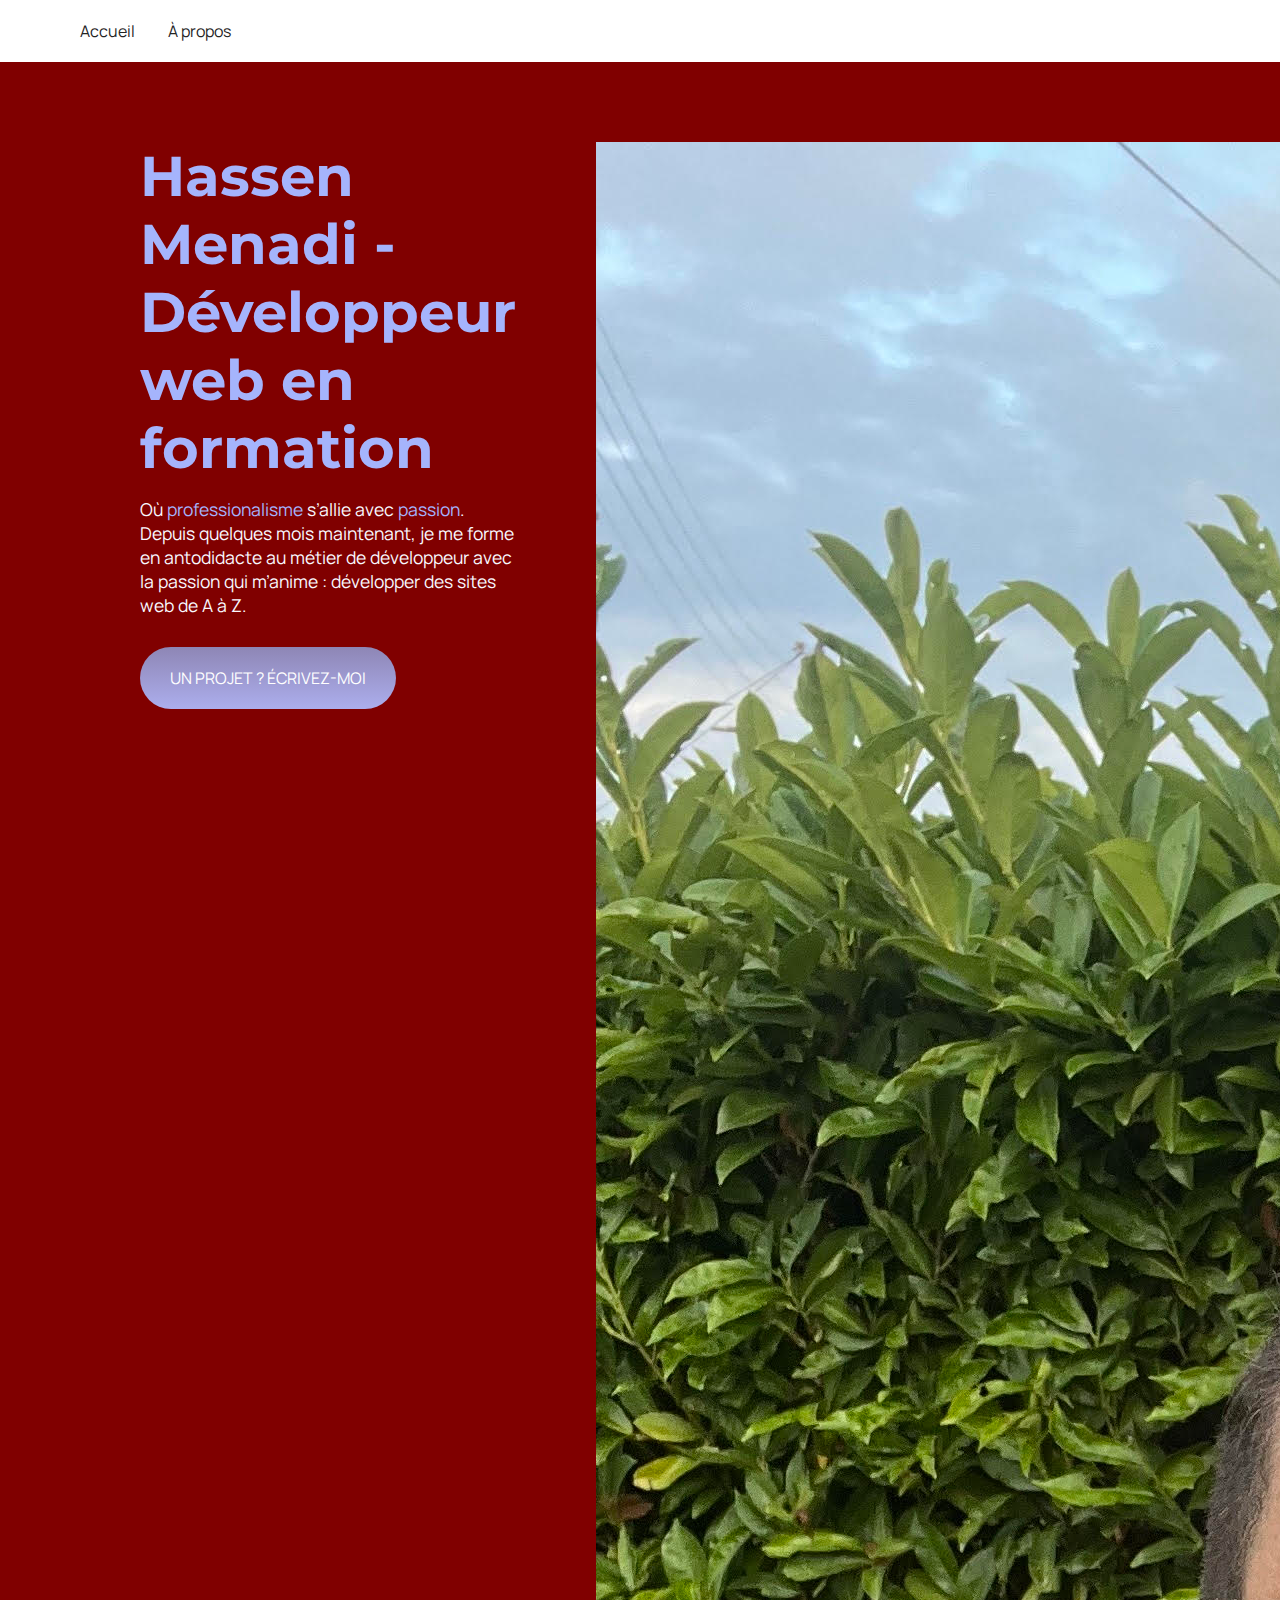
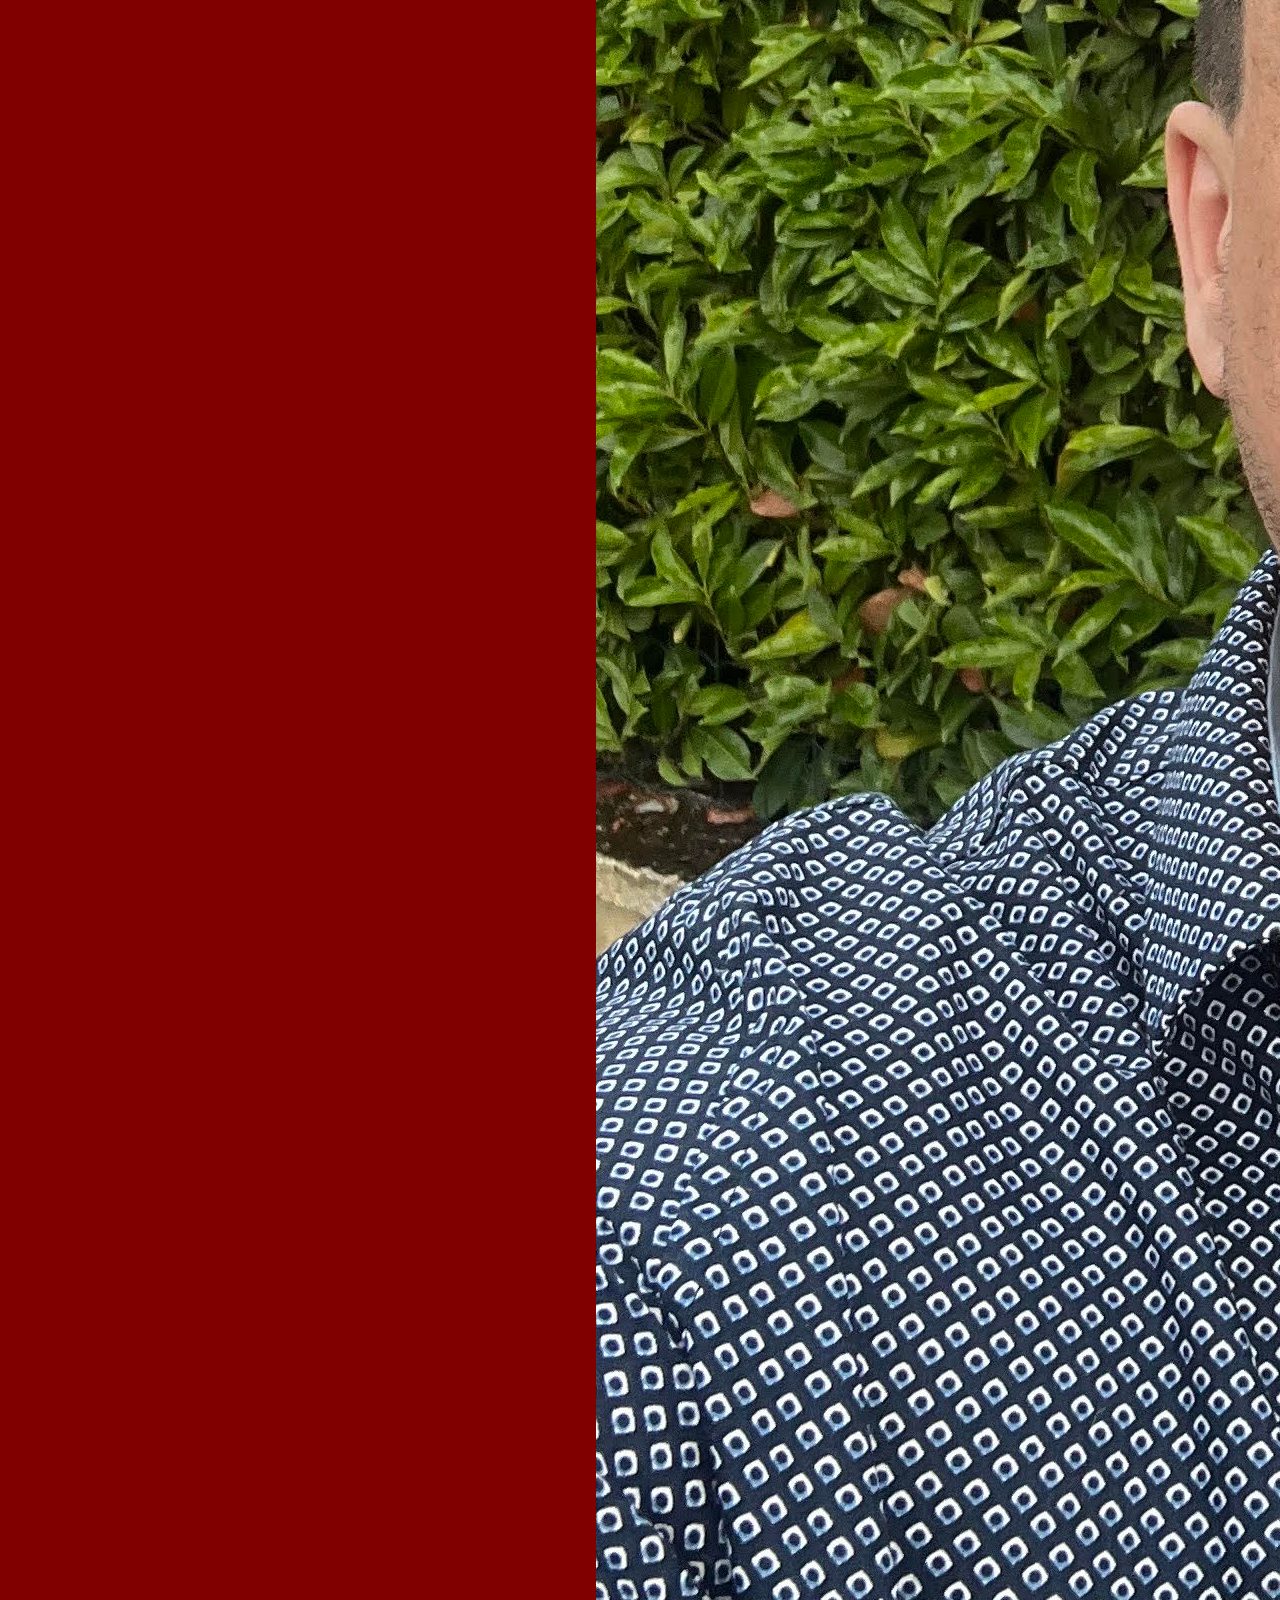
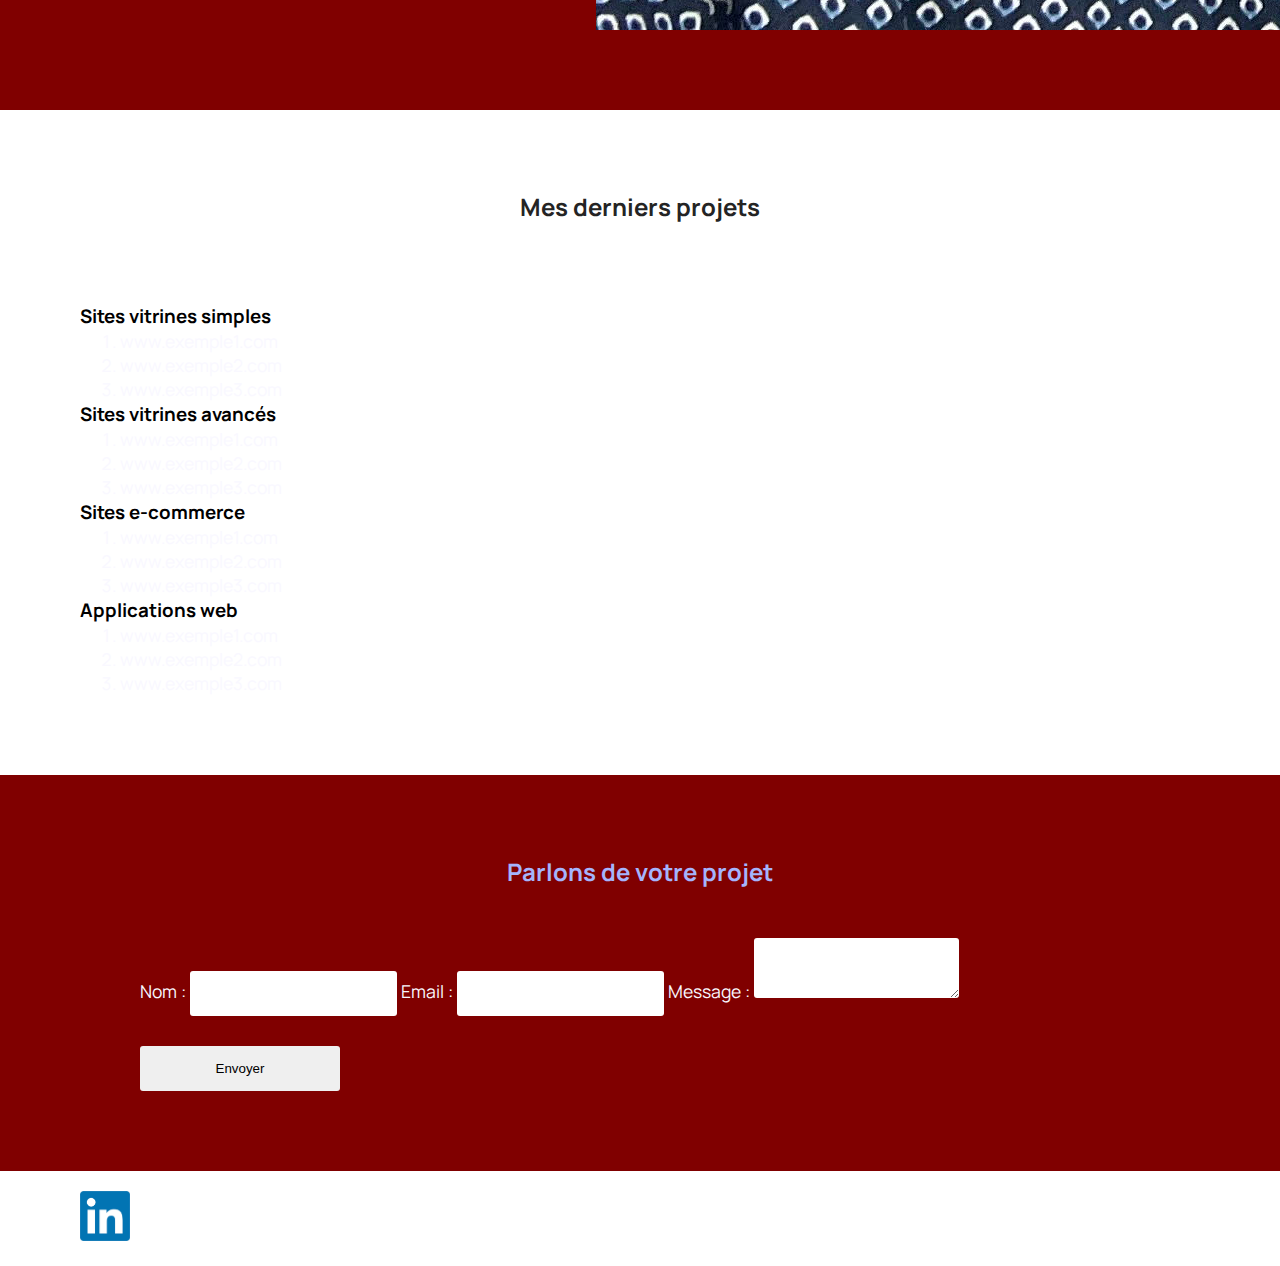
<file: index.html>
<!DOCTYPE html>
<html lang="fr">

<head>
    <meta charset="utf-8" >
    <title>Accueil - Hassen Menadi développement web</title>
    <link href="style/style.css" rel="stylesheet" >
    <link href="style/index.css" rel="stylesheet" >
    <link rel="preconnect" href="https://fonts.googleapis.com">
    <link rel="preconnect" href="https://fonts.gstatic.com" crossorigin>
    <link href="https://fonts.googleapis.com/css2?family=Manrope&family=Montserrat&display=swap" rel="stylesheet">
</head>

<body>
    <header>
        <nav>
            <div>
                <a href="index.html">Accueil</a>
                <a href="a-propos.html">À propos</a>
            </div>
        </nav>
    </header>
    <main>
        <section class="accueil-introduction">
            <div>
                <h1>Hassen Menadi - Développeur web en formation</h1>
                <p>
                    Où <em>professionalisme</em> s’allie avec <em>passion</em>. Depuis
                    quelques mois maintenant, je me forme en antodidacte au métier de développeur avec la passion
                    qui m’anime : développer des sites web de A à Z.
                </p>
                <a href="#formulaire" class="cta">UN PROJET ? ÉCRIVEZ-MOI</a>
            </div>
            <img src="images/hassen-menadi.jpg" alt="Portrait de Hassen Menadi" >
        </section>
        <section class="accueil-photos">
            <h2>Mes derniers projets</h2>
            <h3>Sites vitrines simples</h3>
            <ol>
                    <li>www.exemple1.com</li>
                    <li>www.exemple2.com</li>
                    <li>www.exemple3.com</li>
            </ol>
            <h3>Sites vitrines avancés</h3>
            <ol>
                    <li>www.exemple1.com</li>
                    <li>www.exemple2.com</li>
                    <li>www.exemple3.com</li>
            </ol>
            <h3>Sites e-commerce</h3>
            <ol>
                    <li>www.exemple1.com</li>
                    <li>www.exemple2.com</li>
                    <li>www.exemple3.com</li>
                </ol>
            <h3>Applications web</h3>
            <ol>
                    <li>www.exemple1.com</li>
                    <li>www.exemple2.com</li>
                    <li>www.exemple3.com</li>
            </ol>
        </section>
        <section class="section-contact">
            <h2>Parlons de votre projet</h2>
            <form id="formulaire" action="get" action="">
<p>
    <label for="nom">Nom</label> : <input type="text" name="nom" id="nom">
    <label for="email">Email</label> : <input type="email" name="email" id="email">
    <label for="message">Message</label> : <textarea name="message" id="message"></textarea>
    <input type="submit" value="Envoyer">
</p>
            </form>
        </section>
    </main>
    <footer>
        <div>
            <a target="_blank" href="https://linkedin.com/in/menadi-hassen" class="lien-icone">
                <img src="images/logo_linkedin.png" alt="Logo linkedin" >
            </a>
                    </div>
    </footer>
</body>

</html>
</file>
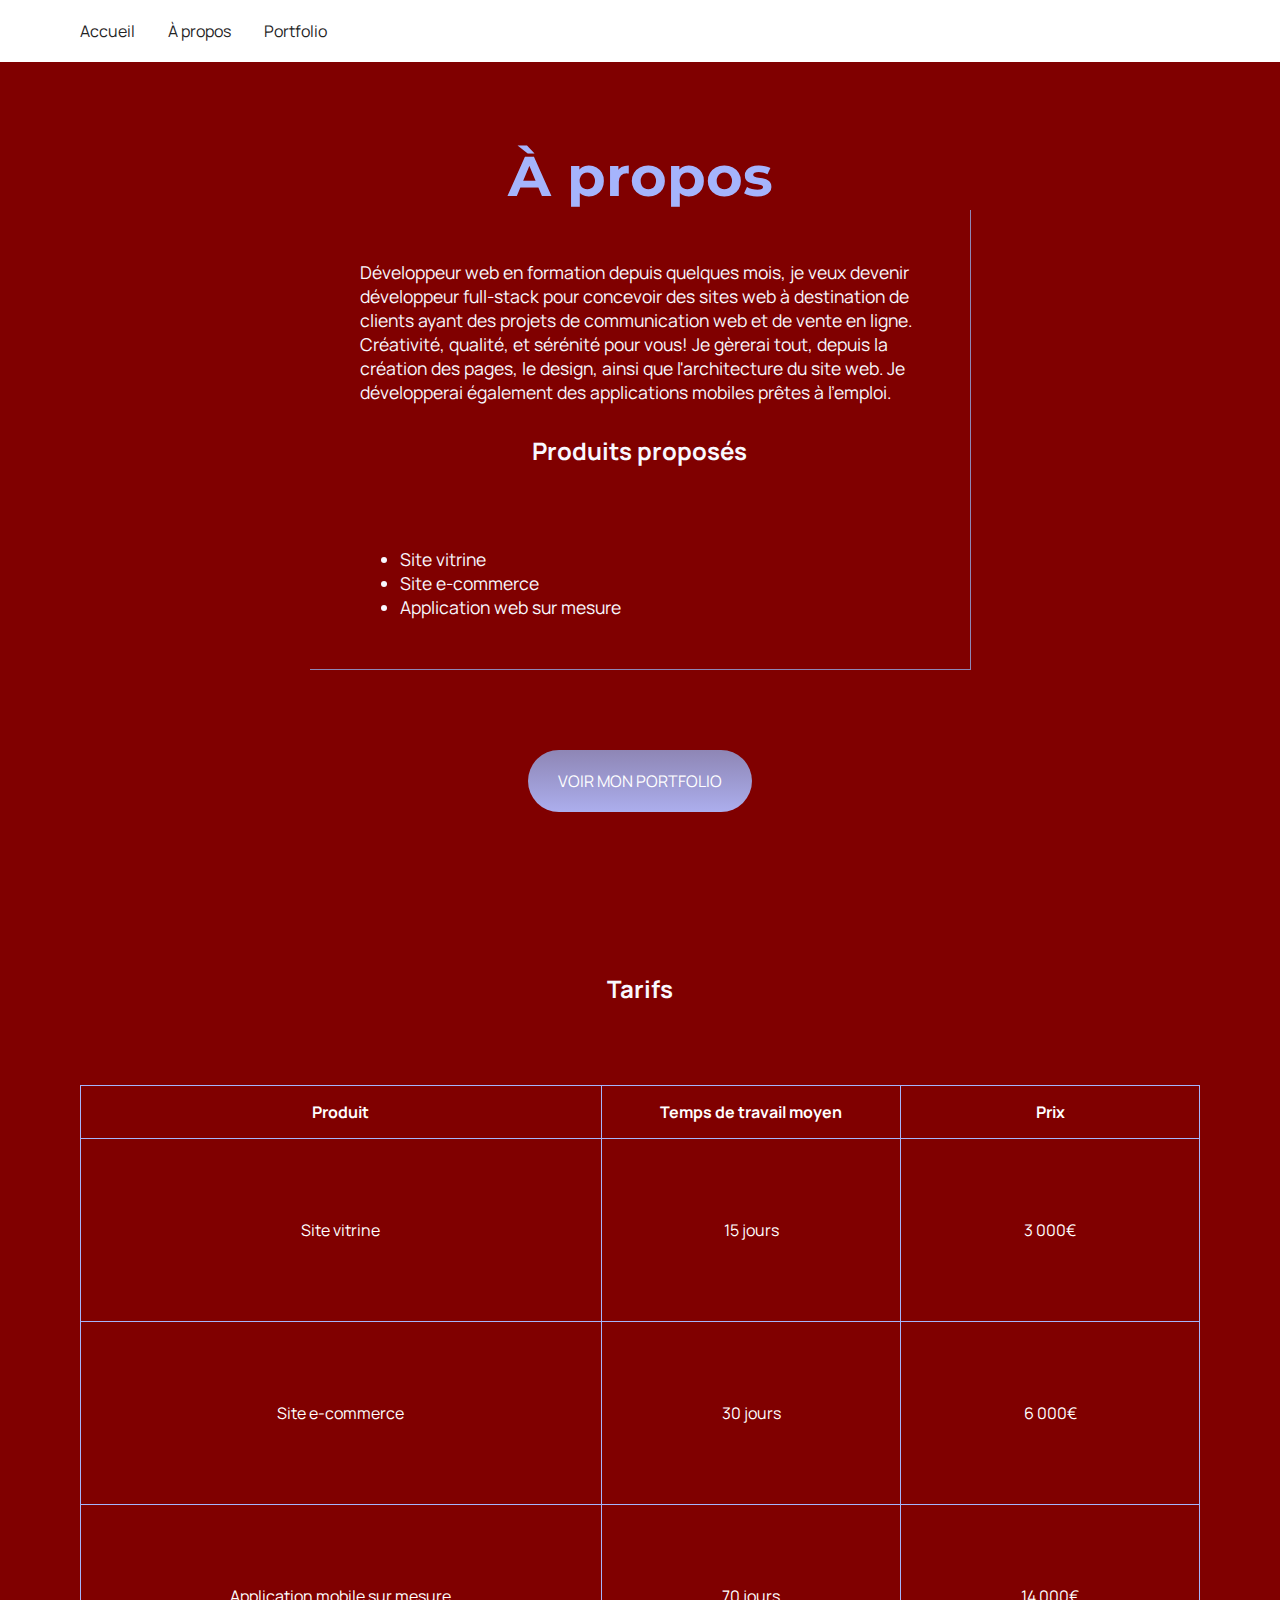
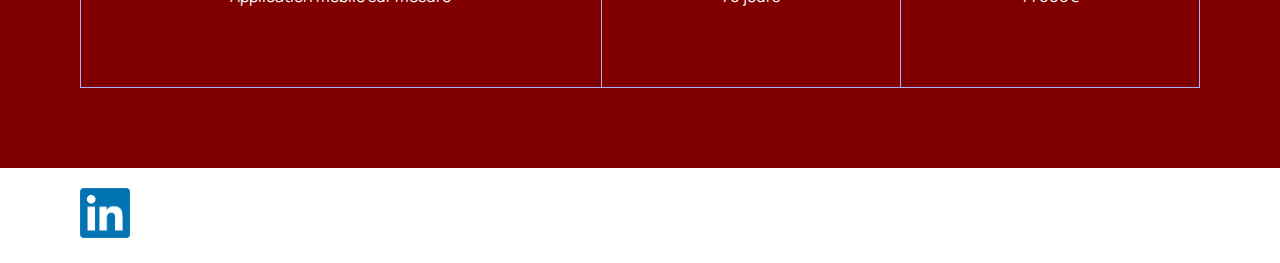
<file: a-propos.html>
<!DOCTYPE html>
<html>

<head>
    <meta charset="utf-8" />
    <title>À propos - Hassen Menadi Développement web</title>
    <link href="style/style.css" rel="stylesheet" />
    <link href="style/a-propos.css" rel="stylesheet" />
    <link rel="preconnect" href="https://fonts.googleapis.com">
    <link rel="preconnect" href="https://fonts.gstatic.com" crossorigin>
    <link href="https://fonts.googleapis.com/css2?family=Manrope&family=Montserrat&display=swap" rel="stylesheet">
</head>

<body>
    <header>
        <nav>
            <div>
                <a href="index.html">Accueil</a>
                <a href="a-propos.html">À propos</a>
                <a href="portfolio.html">Portfolio</a>
            </div>
        </nav>
    </header>
    <main class="a-propos-main">
        <section>
            <h1>À propos</h1>
            <div class="carre-contenu">
                <p>
                    Développeur web en formation depuis quelques mois, je veux devenir
                    développeur full-stack pour concevoir des sites web à destination de clients ayant
                    des projets de communication web et de vente en ligne.
                    Créativité, qualité, et sérénité pour vous! Je gèrerai tout, depuis la création des pages,
                    le design, ainsi que l'architecture du site web.
                    Je développerai également des applications mobiles prêtes à l'emploi.
                </p>

                
                <h2>Produits proposés</h2>
                <ul>
                    <li>Site vitrine</li>
                    <li>Site e-commerce</li>
                    <li>Application web sur mesure</li>
                </ul>
            </div>
            <div>
                <a href="portfolio.html" class="cta">VOIR MON PORTFOLIO</a>
            </div>
        </section>
        <section class="section-tarifs">
            <h2>Tarifs</h2>
            <table>
                <thead>
                    <tr>
                        <th>Produit</th>
                        <th>Temps de travail moyen</th>
                        <th>Prix</th>
                    </tr>
                </thead>
                <tbody>
                    <tr>
                        <td>Site vitrine</td>
                        <td>15 jours</td>
                        <td>3 000€</td>
                    </tr>
                    <tr>
                        <td>Site e-commerce</td>
                        <td>30 jours</td>
                        <td>6 000€</td>
                    </tr>
                    <tr>
                        <td>Application mobile sur mesure</td>
                        <td>70 jours</td>
                        <td>14 000€</td>
                    </tr>
                </tbody>
            </table>
            </h2>

        </section>
    </main>
    <footer>
            <a target="_blank" href="https://www.linkedin.com/in/menadi-hassen" class="lien-icone">
                <img src="images/logo-linkedin.png" alt="Logo Linkedin" />
            </a>
        </div>
    </footer>
</body>

</html>
</file>
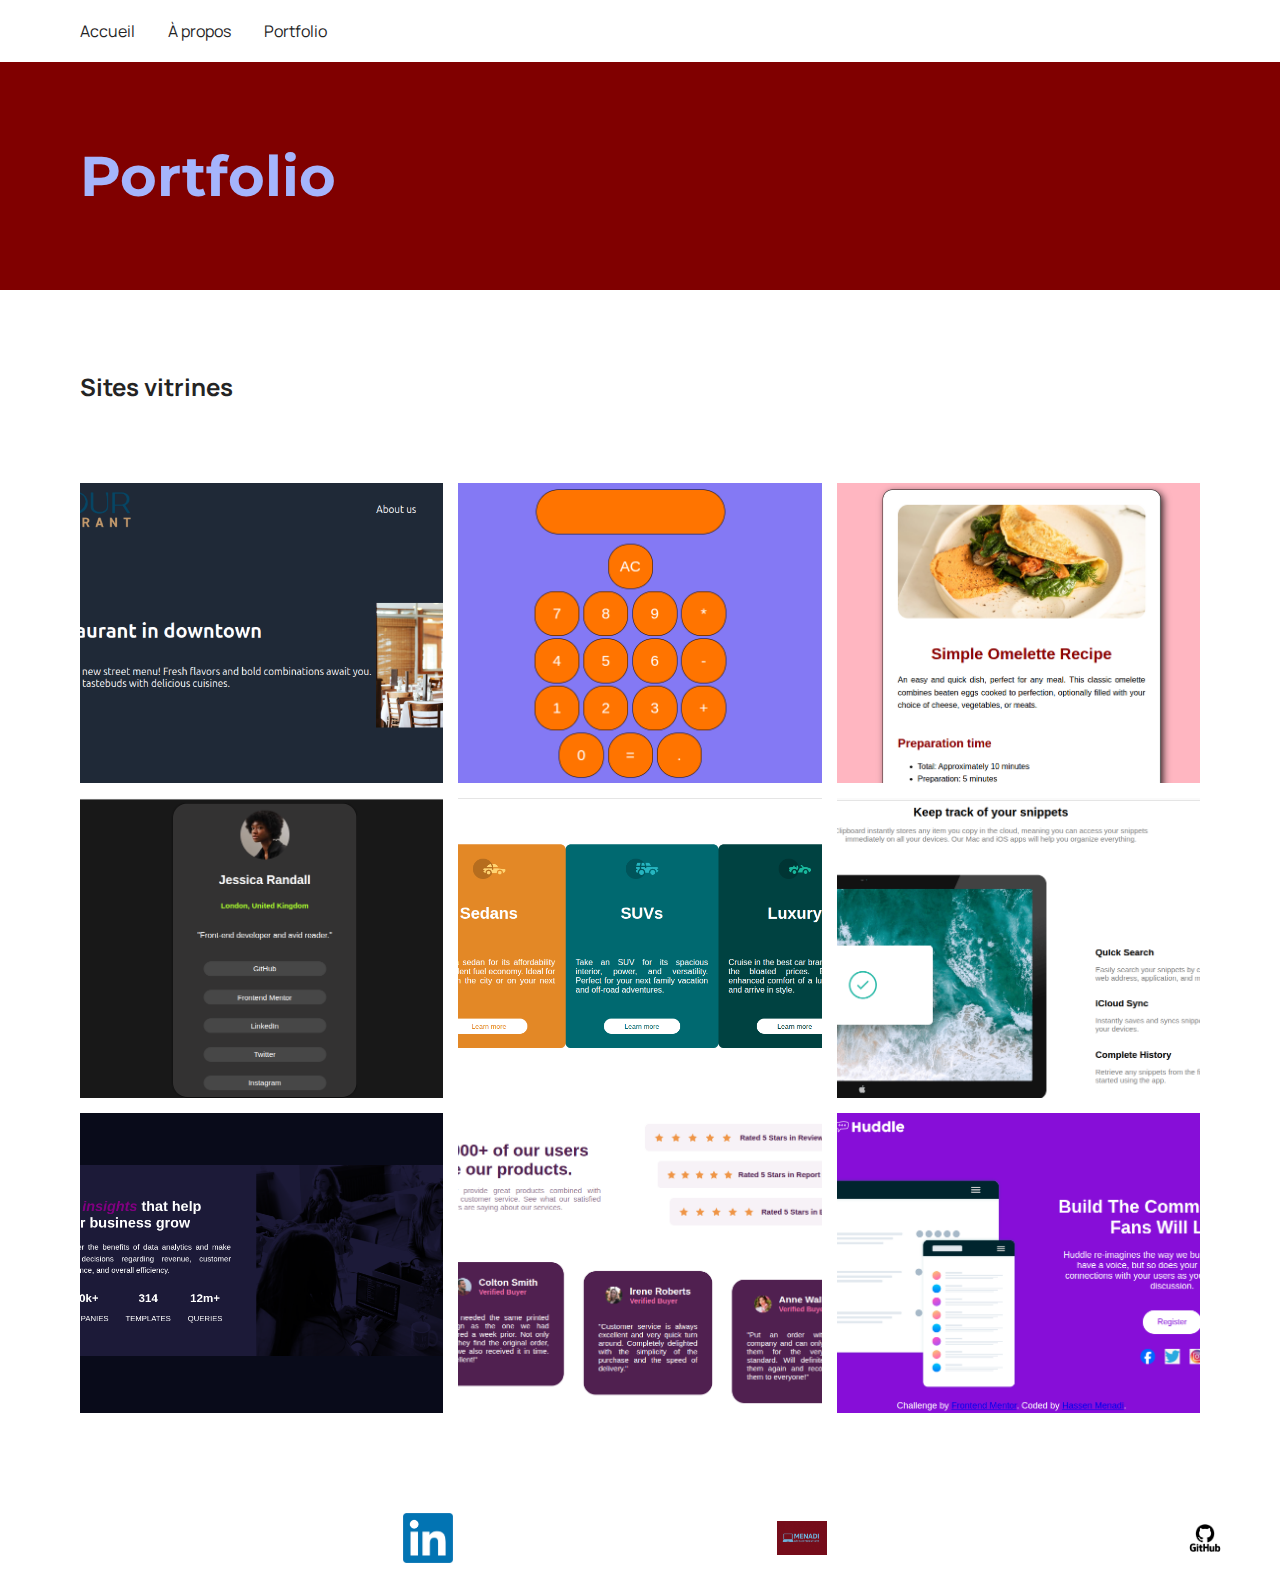
<file: portfolio.html>
<!DOCTYPE html>
<html>

<head>
    <meta charset="utf-8" />
    <title>Portfolio - Hassen Menadi</title>
    <link href="style/style.css" rel="stylesheet" />
    <link href="style/portfolio.css" rel="stylesheet" />
    <link rel="preconnect" href="https://fonts.googleapis.com">
    <link rel="preconnect" href="https://fonts.gstatic.com" crossorigin>
    <link href="https://fonts.googleapis.com/css2?family=Manrope&family=Montserrat&display=swap" rel="stylesheet">
</head>

<body>
    <header>
        <nav>
            <div>
                <a href="index.html">Accueil</a>
                <a href="a-propos.html">À propos</a>
                <a href="portfolio.html">Portfolio</a>
            </div>
        </nav>
    </header>
    <main>
        <section>
            <h1>Portfolio</h1>
        </section>
        <section class="portfolio-section-photos">
            <h2>Sites vitrines</h2>
            <div class="grid-paysages">
                <a href="https://hassen687.github.io/Projet-TOP-1/" class="lien-conteneur-photo" target="_blank">
                    <img src="images/portfolio/paysage1.png" alt="Capture écran site restaurant fictif" />
                    <div class="photo-hover">Voir le site</div>
                </a>
                <a href="https://hassen687.github.io/blog-preview-card-main/" class="lien-conteneur-photo" target="_blank">
                    <img src="images/portfolio/paysage-2.png" alt="Carte de visite fictive" />
                    <div class="photo-hover">Voir le site</div>
                </a>
                <a href="https://hassen687.github.io/page-recette/" class="lien-conteneur-photo" target="_blank">
                    <img src="images/portfolio/paysage-3.png" alt="Site recette omelette" />
                    <div class="photo-hover">Voir le site</div>
                </a>
                <a href="https://hassen687.github.io/social-links-profile/" class="lien-conteneur-photo" target="_blank">
                    <img src="images/portfolio/paysage-4.png" alt="Site liens réseaux sociaux" />
                    <div class="photo-hover">Voir le site</div>
                </a>
                <a href="https://hassen687.github.io/three-column-preview-card/" class="lien-conteneur-photo" target="_blank">
                    <img src="images/portfolio/paysage-5.png" alt="Site 3 cartes" />
                    <div class="photo-hover">Voir le site</div>
                </a>
                <a href="https://hassen687.github.io/clipboard-landing-page/" class="lien-conteneur-photo" target="_blank">
                    <img src="images/portfolio/paysage-6.png" alt="Site clipboard landing page" />
                    <div class="photo-hover">Voir le site</div>
                </a>    
                   <a href="https://hassen687.github.io/stats-preview-card/" class="lien-conteneur-photo" target="_blank">
                    <img src="images/portfolio/paysage-7.png" alt="Site stats preview card" />
                    <div class="photo-hover">Voir le site</div>
                </a>
                <a href="https://hassen687.github.io/social-proof-section/" class="lien-conteneur-photo" target="_blank">
                    <img src="images/portfolio/paysage-8.png" alt="Site social proof section" />
                    <div class="photo-hover">Voir le site</div>
                <a href="https://hassen687.github.io/huddle-landing-page-with-single-introductory-section/" class="lien-conteneur-photo" target="_blank">
                    <img src="images/portfolio/paysage-9.png" alt="Site Huddle Landing Page"/>
                    <div class="photo-hover">Voir le site</div>
            </div>
            
            
            </div>
        </section>
    </main>
    <footer>
        <div>
            <a target="_blank" href="https://linkedin.com/in/menadi-hassen" class="lien-icone">
                <img src="images/logo-linkedin.png" alt="Logo Linkedin" />
            </a>
        </div>
        <div>
            <img src="images/logo-menadi-développement-web.jpg" alt="Logo Menadi Développement web" class="logo-footer">
        </div>
        <div>
            <a target="_blank" href="https://github.com/Hassen687?tab=repositories" class="lien-icone">
                <img src="images/logo-github.png" alt="Logo github" class="logo-footer">
            </a>
        </div>        
    </footer>
</body>

</html>
</file>
<file: style/style.css>
* {
  margin: 0;
}

body {
  font-family: 'Manrope', sans-serif;
  font-size: 1em;
  background-color: maroon;
}

a {
  color: #242424;
  text-decoration: none;
}

em {
  color: #a5b4fc;
  font-style: normal;
}

h1 {
  font-size: 3.5em;
  color: #a5b4fc;
  font-family: 'Montserrat', sans-serif;
}

h2 {
  color: #f9f8ff;
}

p,
li {
  font-size: 1.1em;
  color: #f9f8ff;
}

header,
footer {
  background-color: white;
  padding: 20px 50px;
}

.cta {
  display: inline-block;
  background: linear-gradient(#8e86b5, #acaeed);
  color: white;
  border-radius: 50px;
  padding: 20px 30px;
}

a:hover {
  text-decoration: underline;
}

.cta:hover {
  background: linear-gradient(#696484, #8788ba);
  text-decoration: none;
}

.lien-icone {
  margin-left: 30px;
}

.lien-icone:hover {
  opacity: 0.5;
}

section {
  padding: 80px;
}

footer,
nav {
  display: flex;
  flex-direction: row;
  align-items: center;
  justify-content: space-between;
}

nav a {
  margin-left: 30px;
}

@media screen and (max-width: 996px) {
  header nav {
    flex-direction: column;
    align-items: center;
    justify-content: center;
  }

  header nav img {
    margin-bottom: 20px;
  }

  header,
  footer {
    padding: 20px 20px;
  }

  h1 {
    font-size: 2em;
  }

  section {
    padding: 50px 20px 50px 20px;
  }

  nav a {
    margin-left: 10px;
    margin-right: 10px;
  }
}

.selfie-hm {
  width: 300px;
  height: auto;
  border-radius: 30px;
}

footer img {
  width: 50px;
  height: auto;
}
</file>
<file: style/index.css>
.accueil-photos {
  background-color: white;
  padding: 80px;
}

.accueil-photos h2 {
  color: #242424;
  text-align: center;
  margin-bottom: 80px;
}

.accueil-photos div {
  display: flex;
  flex-direction: row;
  gap: 15px;
  justify-content: center;
  margin-bottom: 15px;
}

.accueil-introduction {
  display: flex;
  flex-direction: row;
  max-width: 1000px;
  align-items: flex-start;
  margin: auto;
}

.accueil-introduction h1 {
  margin-bottom: 15px;
}

.accueil-introduction p {
  margin-bottom: 30px;
}

.accueil-introduction div {
  padding-right: 80px;
}

.section-contact h2 {
  color: #a5b4fc;
  text-align: center;
  margin-bottom: 50px;
}

form {
  display: flex;
  flex-direction: column;
  max-width: 1000px;
  margin: auto;
  color: white;
}

.form-nom-email {
  display: flex;
  flex-direction: row;
  gap: 20px;
}

.form-column {
  flex: 1;
  display: flex;
  flex-direction: column;
  margin-bottom: 20px;
}

input,
textarea {
  padding: 15px;
  border-radius: 3px;
  border: none;
}

label {
  margin-bottom: 10px;
}

input[type='submit'] {
  width: 200px;
  margin: auto;
  margin-top: 30px;
}

@media screen and (max-width: 996px) {
  .accueil-introduction {
    flex-direction: column;
    align-items: center;
    justify-content: center;
  }

  .accueil-introduction div {
    padding-right: 0;
    text-align: center;
    order: 2;
  }

  .accueil-introduction img {
    order: 1;
    margin-bottom: 20px;
    width: 100%;
  }

  .accueil-photos {
    padding: 20px;
  }

  .accueil-photos div {
    flex-direction: column;
  }

  .section-contact {
    padding: 50px 20px;
  }

  .form-nom-email {
    flex-direction: column;
    gap: 0;
  }
}
</file>
<file: style/a-propos.css>
.carre-contenu {
  border-right: 1px solid #8e86b5;
  border-bottom: 1px solid #8e86b5;
  padding: 50px;
  width: 50%;
  margin: auto;
  margin-bottom: 80px;
}

.carre-contenu h2 {
  margin-top: 30px;
}

.carre-contenu ul {
  margin-top: 30px;
}

.carre-contenu + div {
  text-align: center;
}

.a-propos-main {
  margin: auto;
}

table {
  color: white;
  text-align: center;
  width: 100%;
  border-collapse: collapse;
}

td,
th {
  padding: 15px;
  border: 1px solid #a5b4fc;
}

td {
  padding: 80px;
}

h2 {
  margin-bottom: 80px;
}

h1,
h2 {
  text-align: center;
}

@media screen and (max-width: 996px) {
  .section-tarifs {
    display: none;
  }
}
</file>
<file: style/portfolio.css>
.portfolio-section-photos {
  background-color: white;
}

.portfolio-section-photos h2 {
  color: #242424;
  margin-bottom: 80px;
}

.grid-paysages {
  display: grid;
  grid-template-columns: 1fr 1fr 1fr;
  grid-template-rows: 300px 300px 300px;
  gap: 15px;
}

.grid-portraits {
  display: grid;
  grid-template-columns: 1fr 1fr 1fr;
  grid-template-rows: 300px 300px;
  gap: 15px;
}

.grid-paysages img,
.grid-portraits img {
  width: 100%;
  height: 100%;
  object-fit: cover;
}

.lien-conteneur-photo {
  position: relative;
}

.photo-hover {
  position: absolute;
  top: 0;
  left: 0;
  right: 0;
  bottom: 0;
  display: flex;
  align-items: center;
  justify-content: center;
  font-size: 1.5em;
  color: white;
  background-color: rgba(0, 0, 0, 0.7);
  display: none;
}

.lien-conteneur-photo:hover .photo-hover {
  display: flex;
}

@media screen and (max-width: 996px) {
  .grid-paysages {
    grid-template-columns: 1fr;
    gap: 15px;
  }

  .grid-portraits {
    grid-template-columns: 1fr;
    gap: 15px;
  }
}
</file>
